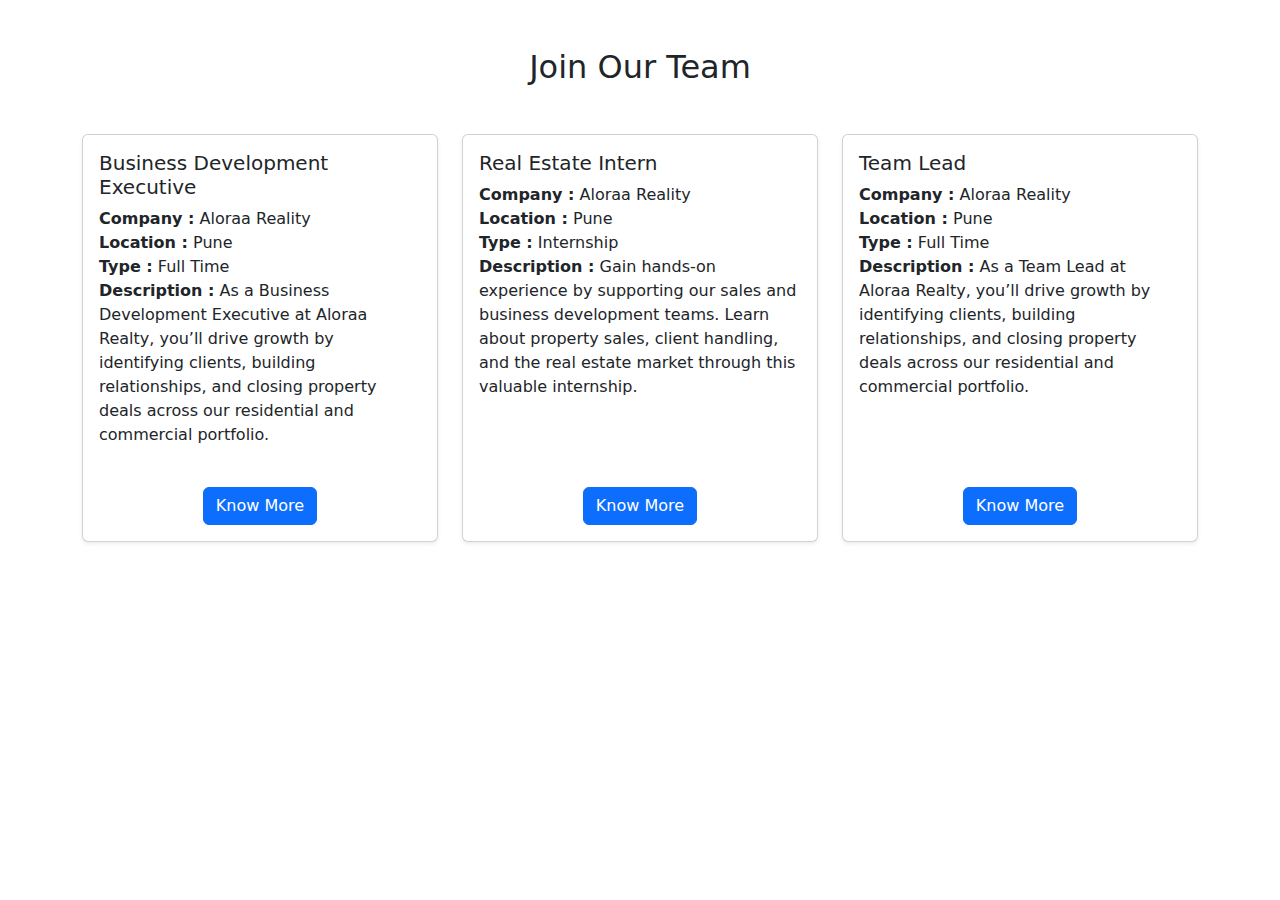
<file: careers copy.html>
<!DOCTYPE html>
<html lang="en">
<head>
  <meta charset="UTF-8">
  <meta name="viewport" content="width=device-width, initial-scale=1.0">
  <title>Career at Aloraa Group</title>
  <link href="https://cdn.jsdelivr.net/npm/bootstrap@5.3.3/dist/css/bootstrap.min.css" rel="stylesheet">
</head>
<body>

<div class="container py-5">
  <h2 class="text-center mb-5">Join Our Team</h2>
  <div class="row g-4">

    <!-- Job 1-->
    <div class="col-sm-12 col-md-4">
      <div class="card h-100 d-flex flex-column shadow-sm">
        <div class="card-body d-flex flex-column flex-grow-1">
          <h5 class="card-title">Business Development Executive</h5>
          <p class="card-text flex-grow-1">
            <b>Company :</b> <span>Aloraa Reality</span> <br>
            <b>Location :</b> <span>Pune</span> <br>
            <b>Type :</b> <span>Full Time</span> <br>
            <b>Description :</b> As a Business Development Executive at Aloraa Realty, you’ll drive growth by identifying clients, building relationships, and closing property deals across our residential and commercial portfolio.
          </p>
          <div class="text-center mt-4">
            <button class="btn btn-primary" data-bs-toggle="modal" data-bs-target="#job1Modal">Know More</button>
          </div>
        </div>
      </div>
    </div>

    <!-- Job 2-->
    <div class="col-sm-12 col-md-4">
      <div class="card h-100 d-flex flex-column shadow-sm">
        <div class="card-body d-flex flex-column flex-grow-1">
          <h5 class="card-title">Real Estate Intern</h5>
          <p class="card-text flex-grow-1">
            <b>Company :</b> <span>Aloraa Reality</span> <br>
            <b>Location :</b> <span>Pune</span> <br>
            <b>Type :</b> <span>Internship</span> <br>
            <b>Description :</b> Gain hands-on experience by supporting our sales and business development teams. Learn about property sales, client handling, and the real estate market through this valuable internship.
          </p>
          <div class="text-center mt-4">
            <button class="btn btn-primary" data-bs-toggle="modal" data-bs-target="#job2Modal">Know More</button>
          </div>
        </div>
      </div>
    </div>

    <!-- Job 3-->
    <div class="col-sm-12 col-md-4">
      <div class="card h-100 d-flex flex-column shadow-sm">
        <div class="card-body d-flex flex-column flex-grow-1">
          <h5 class="card-title">Team Lead</h5>
          <p class="card-text flex-grow-1">
            <b>Company :</b> <span>Aloraa Reality</span> <br>
            <b>Location :</b> <span>Pune</span> <br>
            <b>Type :</b> <span>Full Time</span> <br>
            <b>Description :</b> As a Team Lead at Aloraa Realty, you’ll drive growth by identifying clients, building relationships, and closing property deals across our residential and commercial portfolio.
          </p>
          <div class="text-center mt-4">
            <button class="btn btn-primary" data-bs-toggle="modal" data-bs-target="#job3Modal">Know More</button>
          </div>
        </div>
      </div>
    </div>

  </div>
</div>

<!-- Modals -->
<!-- Job 1 Modal -->
<div class="modal fade" id="job1Modal" tabindex="-1" aria-labelledby="job1Modal" aria-hidden="true">
  <div class="modal-dialog modal-dialog-centered modal-lg">
    <div class="modal-content">
      <div class="modal-header">
        <h5 class="modal-title" id="job1Label">Business Development Executive (BDE) - Full Details</h5>
        <button type="button" class="btn-close" data-bs-dismiss="modal" aria-label="Close"></button>
      </div>
      <div class="modal-body">
        <p><strong>Description:</strong></p>
        <p>As a Business Development Executive at Aloraa Realty, you will play a crucial role in driving the growth of our real estate business by identifying potential clients, building strong relationships, and closing property deals. You will help expand our client base and promote our portfolio of residential and commercial properties.</p>

        <p><strong>Location:</strong> Pune</p>
        <p><strong>Salary:</strong> As per industry standard</p>

        <p><strong>Requirements:</strong></p>
        <ul>
          <li>Prior experience in real estate sales or business development is a strong plus.</li>
          <li>Excellent communication and interpersonal skills.</li>
          <li>Strong negotiation and closing skills.</li>
          <li>Self-driven, goal-oriented, and able to work independently.</li>
          <li>Familiarity with real estate market trends and property documentation is a plus.</li>
          <li>Proficient in MS Office and CRM tools.</li>
          <li>Ability to travel locally for client meetings and site visits.</li>
        </ul>

        <p><strong>Key Responsibilities:</strong></p>
        <ul>
          <li>Generate and qualify leads through cold calling, networking, referrals, and online platforms.</li>
          <li>Understand clients’ property needs and offer suitable residential or commercial options.</li>
          <li>Conduct property presentations and site visits for prospective clients.</li>
          <li>Build and maintain relationships with clients, real estate agents, and other stakeholders.</li>
          <li>Negotiate terms and close property deals effectively and professionally.</li>
          <li>Collaborate with the marketing team to implement promotional campaigns and generate inquiries.</li>
          <li>Maintain and update the CRM system with client and lead information.</li>
          <li>Stay informed about local real estate market trends, property prices, and competitor activities.</li>
          <li>Meet or exceed monthly sales targets and KPIs.</li>
        </ul>

        <p><strong>What We Offer:</strong></p>
        <ul>
          <li>Competitive salary with performance-based incentives.</li>
          <li>Training and development opportunities.</li>
          <li>Supportive work culture in a growing real estate company.</li>
          <li>Exposure to a wide range of property types and clients.</li>
        </ul>

        <div class="text-center mt-4">
          <p><strong>To apply for this position, please send your resume to</strong></p>
          <p><strong><a href="mailto:admin@aloraagroup.com" class="text-primary">admin@aloraagroup.com</a></strong></p>
        </div>
      </div>
    </div>
  </div>
</div>

<!-- Job 2 Modal -->
<div class="modal fade" id="job2Modal" tabindex="-1" aria-labelledby="job2Label" aria-hidden="true">
  <div class="modal-dialog modal-dialog-centered modal-lg">
    <div class="modal-content">
      <div class="modal-header">
        <h5 class="modal-title" id="job2Label">Real Estate Intern - Full Details</h5>
        <button type="button" class="btn-close" data-bs-dismiss="modal" aria-label="Close"></button>
      </div>
      <div class="modal-body">
        <p><strong>Description:</strong> As a Real Estate Intern at Aloraa Realty, you will gain hands-on experience in the real estate industry by supporting the sales and business development teams. This internship offers an excellent opportunity to learn about property sales, client handling, and the real estate market.</p>
        
        <p><strong>Location:</strong> Pune</p>
        <p><strong>Type:</strong> Internship (Full-time/Part-time)</p>
        <p><strong>Duration:</strong> 3 months/6 months</p>
        <p><strong>Reports to:</strong> Business Development Manager / Sales Team Lead</p>

        <p><strong>Key Responsibilities:</strong></p>
        <ul>
          <li>Assist the sales team in lead generation and client follow-ups</li>
          <li>Support property research and market analysis activities</li>
          <li>Help prepare presentations, proposals, and marketing materials</li>
          <li>Attend site visits and client meetings (as required)</li>
          <li>Maintain and update CRM and database records</li>
          <li>Coordinate with team members to ensure smooth operations</li>
          <li>Learn about property documentation and sales processes</li>
          <li>Perform administrative tasks as needed</li>
        </ul>

        <p><strong>Requirements:</strong></p>
        <ul>
          <li>Currently pursuing or recently completed a degree in Business, Marketing, Real Estate, or related fields</li>
          <li>Strong communication and interpersonal skills</li>
          <li>Eagerness to learn and work in a fast-paced environment</li>
          <li>Basic computer skills (MS Office, email)</li>
          <li>Ability to work both independently and as part of a team</li>
          <li>Interest in real estate and property markets is a plus</li>
        </ul>

        <p><strong>What You Will Gain:</strong></p>
        <ul>
          <li>Practical experience in real estate sales and business development</li>
          <li>Exposure to client interaction and property management</li>
          <li>Mentorship and training from industry professionals</li>
          <li>Opportunity to build a professional network in real estate</li>
          <li>Certificate of internship upon successful completion</li>
        </ul>

        <div class="text-center mt-4">
          <p><strong>To apply for this position, please send your resume to</strong></p>
          <p><strong><a href="mailto:admin@aloraagroup.com" class="text-primary">admin@aloraagroup.com</a></strong></p>
        </div>
      </div>
    </div>
  </div>
</div>

<!-- Job 3 Modal -->
<div class="modal fade" id="job3Modal" tabindex="-1" aria-labelledby="job3Label" aria-hidden="true">
  <div class="modal-dialog modal-dialog-centered modal-lg">
    <div class="modal-content">
      <div class="modal-header">
        <h5 class="modal-title" id="job3Label">Team Lead – Sales / Business Development</h5>
        <button type="button" class="btn-close" data-bs-dismiss="modal" aria-label="Close"></button>
      </div>
      <div class="modal-body">
        <p><strong>Job Summary:</strong></p>
        <p>
          The Team Lead at Aloraa Realty will be responsible for managing, mentoring, and motivating the sales/business development team to achieve their targets. You will ensure smooth execution of sales strategies, drive team performance, and contribute to expanding our real estate business.
        </p>

        <p><strong>Location:</strong> Pune</p>
        <p><strong>Type:</strong> Full-Time</p>
        <p><strong>Reports to:</strong> Sales Manager / Head of Business Development</p>

        <p><strong>Key Responsibilities:</strong></p>
        <ul>
          <li>Lead, coach, and mentor a team of Business Development Executives and sales associates</li>
          <li>Set clear sales targets and monitor team performance against goals</li>
          <li>Develop and implement effective sales strategies and action plans</li>
          <li>Assist team members in lead generation, client meetings, and closing deals</li>
          <li>Foster a positive and collaborative team environment</li>
          <li>Conduct regular training sessions to enhance team skills and product knowledge</li>
          <li>Analyze sales data and prepare reports for senior management</li>
          <li>Coordinate with marketing and operations teams to support sales activities</li>
          <li>Address and resolve client and team issues promptly</li>
          <li>Stay updated on real estate market trends and competitor activities</li>
        </ul>

        <p><strong>Requirements:</strong></p>
        <ul>
          <li>Bachelor’s degree in Business, Marketing, or related field (preferred)</li>
          <li>Proven experience in real estate sales or business development</li>
          <li>Prior experience in team leadership or supervisory roles</li>
          <li>Strong leadership, communication, and interpersonal skills</li>
          <li>Ability to motivate and guide a team to achieve targets</li>
          <li>Excellent negotiation and problem-solving abilities</li>
          <li>Proficiency with CRM tools and MS Office</li>
          <li>Goal-oriented with a strategic mindset</li>
        </ul>

        <div class="text-center mt-4">
          <p><strong>To apply for this position, please send your resume to</strong></p>
          <p><strong><a href="mailto:admin@aloraagroup.com" class="text-primary">admin@aloraagroup.com</a></strong></p>
        </div>
      </div>
    </div>
  </div>
</div>

<script src="https://cdn.jsdelivr.net/npm/bootstrap@5.3.3/dist/js/bootstrap.bundle.min.js"></script>
</body>
</html>
</file>
